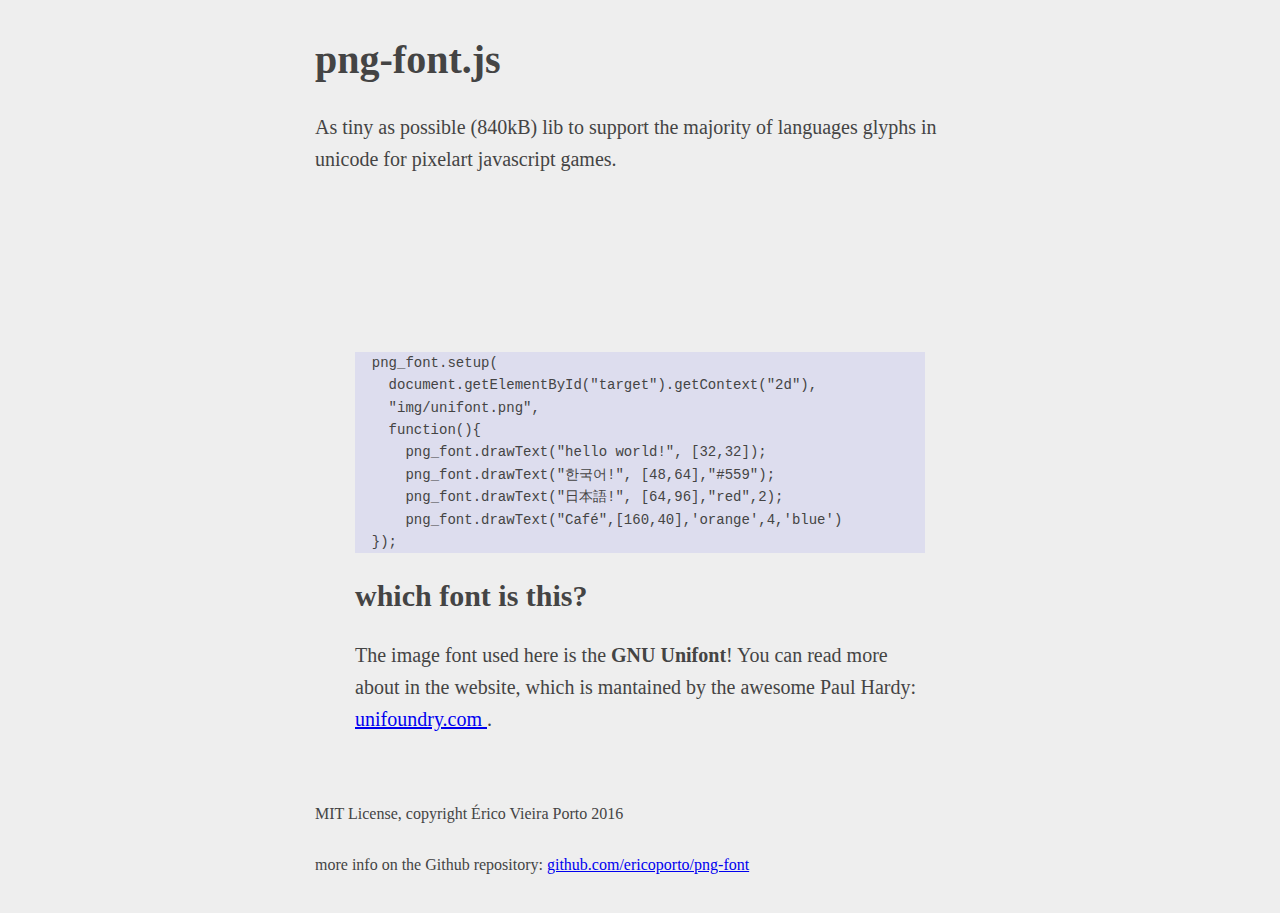
<file: callback.html>
<!doctype html>
<html lang=en>
<head>
    <meta charset=utf-8>
    <title>png-font.js demo!</title>
    <link rel="stylesheet" type="text/css" href="simple.css">
    <meta name="viewport" content="width=device-width, initial-scale=1">
    <script src="js/pngfont.js"></script>
    <script>
        function onload(){
          png_font.setup(
            document.getElementById("target").getContext("2d"),
            "img/unifont.png",
            function(){
              png_font.drawText("hello world!", [32,32]);
              png_font.drawText("한국어!", [48,64],"#559");
              png_font.drawText("日本語!", [64,96],"red",2);
              png_font.drawText("Café",[160,40],'orange',4,'blue')
          });
        }
    </script>

</head>
<body onload="onload()">
    <header>
        <h1> png-font.js</h1>
        As tiny as possible (840kB) lib to support the majority of
        languages glyphs in unicode for pixelart javascript games.
    </header>
    <canvas id="target" width="416" height="128" style="image-rendering: pixelated"></canvas>
<p>
<div style="width:500; border: 0px; margin: 2em;">
<pre>
  png_font.setup(
    document.getElementById("target").getContext("2d"),
    "img/unifont.png",
    function(){
      png_font.drawText("hello world!", [32,32]);
      png_font.drawText("한국어!", [48,64],"#559");
      png_font.drawText("日本語!", [64,96],"red",2);
      png_font.drawText("Café",[160,40],'orange',4,'blue')
  });
</pre>
</p>
<h2>which font is this?</h2>
<p>
    The image font used here is the <b>GNU Unifont</b>!

    You can read more about in the website, which
    is mantained by the awesome Paul Hardy:
    <a href="http://unifoundry.com/unifont.html"> unifoundry.com </a> .
</p>


</div>
    <footer>
      <br>MIT License, copyright Érico Vieira Porto 2016</br>
      <br> more info on the Github repository:
      <a href="https://github.com/ericoporto/png-font"> github.com/ericoporto/png-font </a>
    </footer>
</body>
</html>
</file>
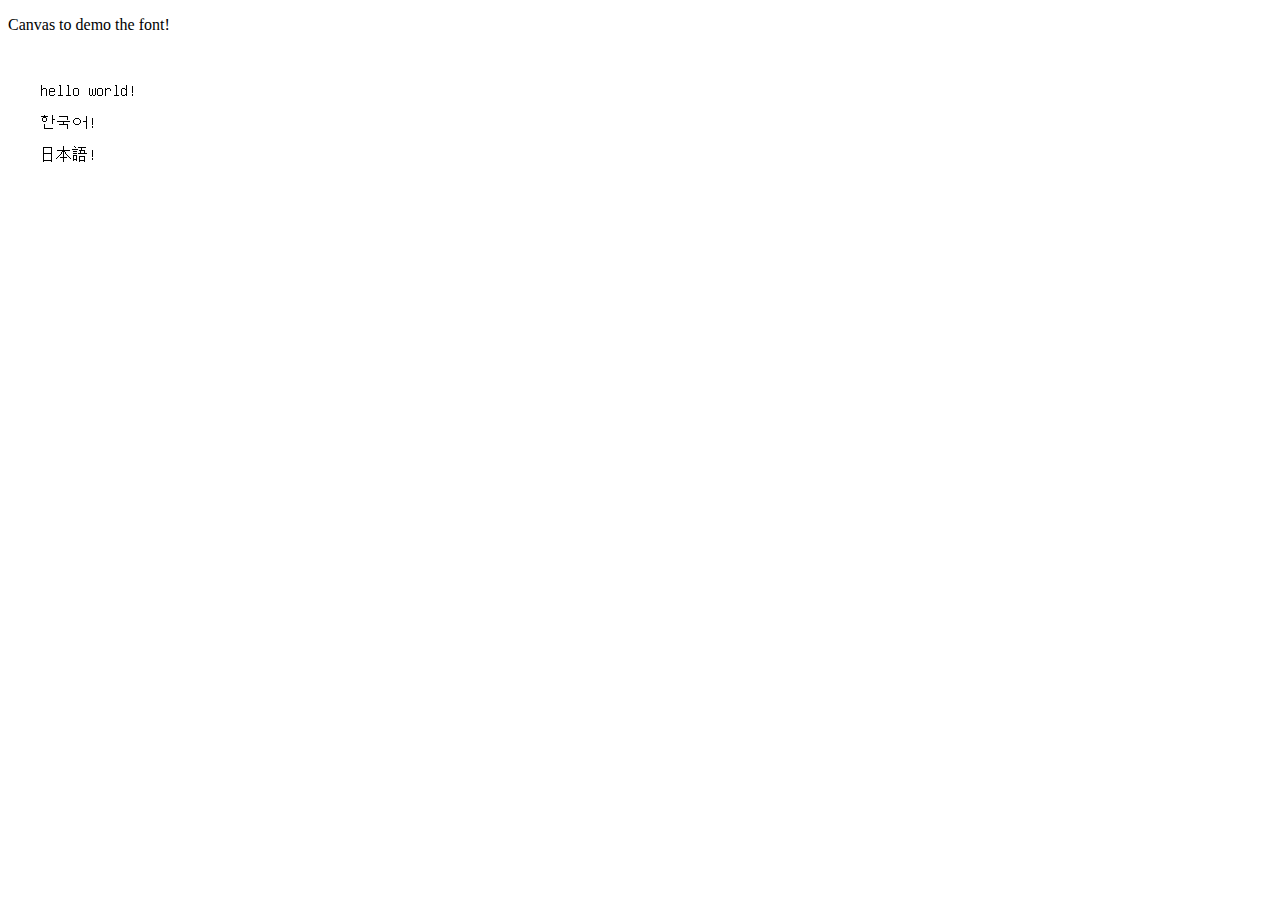
<file: demo.html>
<!doctype html>
<html lang=en>
<head>
    <meta charset=utf-8>
    <title>pngFont.js demo!</title>
    <script src="pngFont.js"></script>
    <script>
        function onload(){
          document.addEventListener('pngFontLoaded',function(e){
              //the position MUST BE AN ARRAY WITH  [X,Y]
              //If you use (x,y) it WON'T WORK!!
              pngFont.drawText("hello world!", [32,32])
              pngFont.drawText("한국어!", [32,64])
              pngFont.drawText("日本語!", [32,96])
          });
          pngFont.setup(document.getElementById("target").getContext("2d"),"unifont_9_0_02.png");
        }
    </script>

</head>
<body onload="onload()">
    <p>Canvas to demo the font!</p>
    <canvas id="target" width="416" height="416" style="image-rendering: pixelated"></canvas>
</body>
</html>
</file>
<file: simple.css>
body {
    margin: 36px auto;
    max-width: 650px;
    line-height: 1.6;
    font-size: 20px;
    color: #444;
    padding: 0 10px;
    background: #EEE;
}

footer {
  font-size: 16px;
}

h1,
h2,
h3 {
    line-height: 1.2;
}

pre {
    white-space: pre-wrap;
    background: #DDE;
    font-size: 14px;
}

code {
    background: #DDE;
}
</file>
